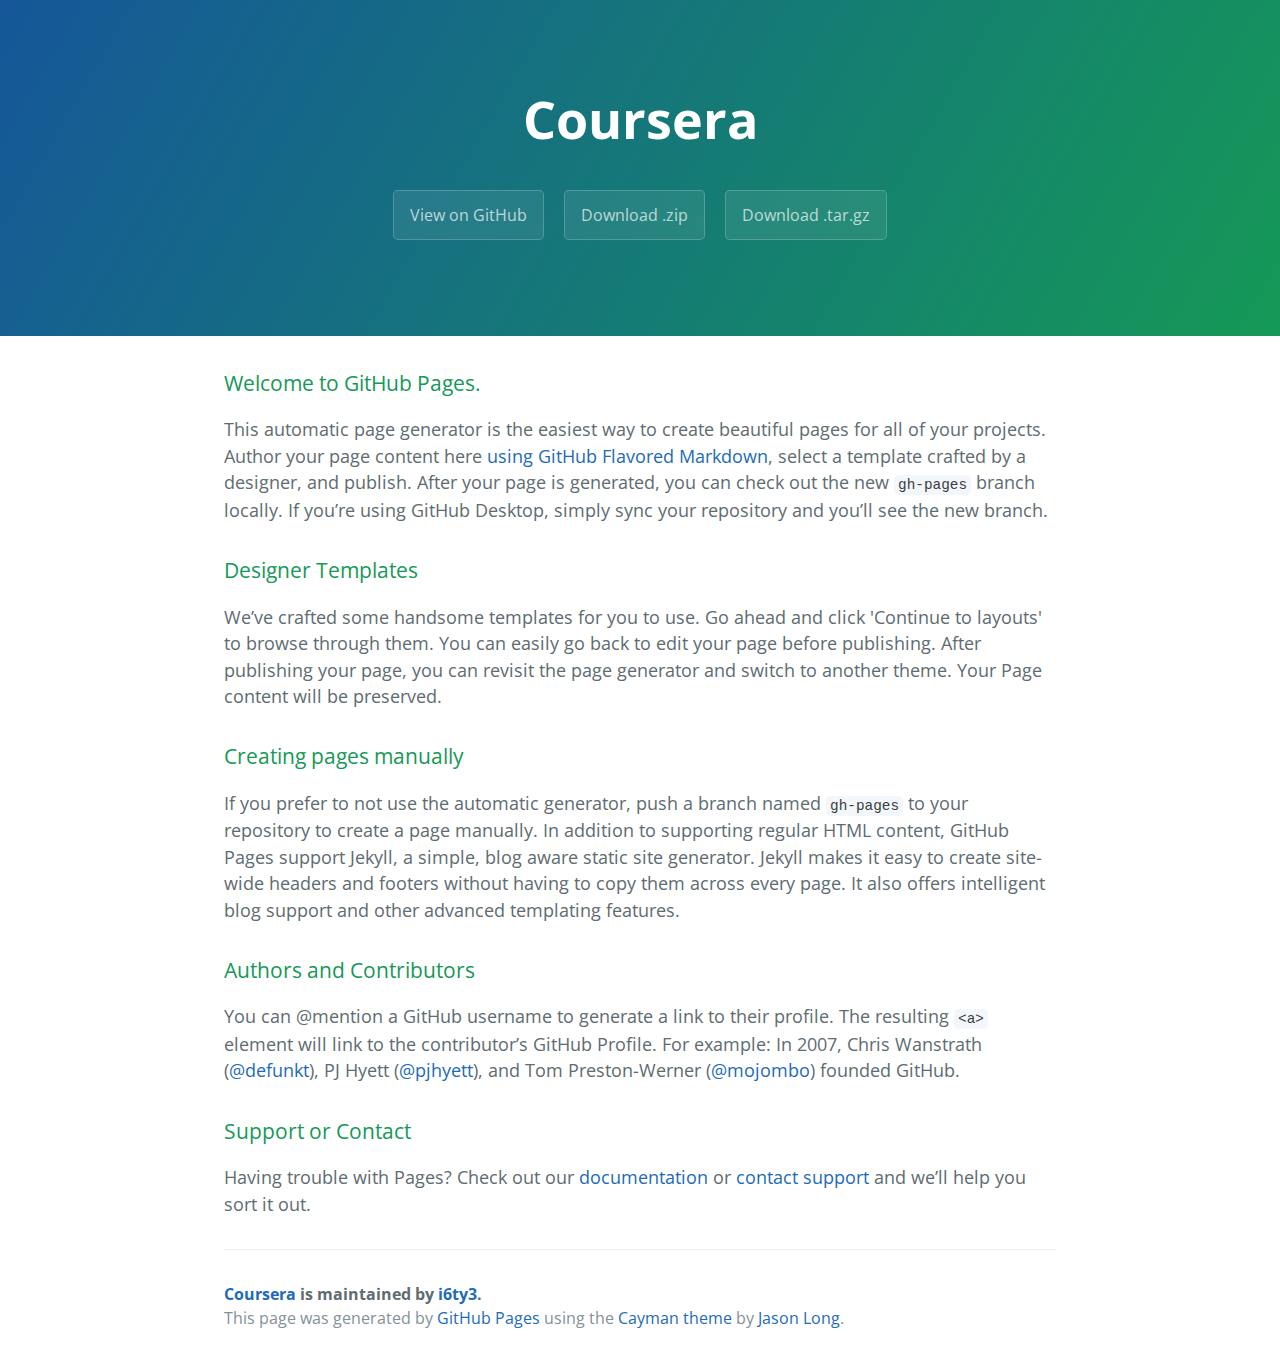
<file: index1.html>
<!DOCTYPE html>
<html lang="en-us">
  <head>
    <meta charset="UTF-8">
    <title>Coursera by i6ty3</title>
    <meta name="viewport" content="width=device-width, initial-scale=1">
    <link rel="stylesheet" type="text/css" href="stylesheets/normalize.css" media="screen">
    <link href='https://fonts.googleapis.com/css?family=Open+Sans:400,700' rel='stylesheet' type='text/css'>
    <link rel="stylesheet" type="text/css" href="stylesheets/stylesheet.css" media="screen">
    <link rel="stylesheet" type="text/css" href="stylesheets/github-light.css" media="screen">
  </head>
  <body>
    <section class="page-header">
      <h1 class="project-name">Coursera</h1>
      <h2 class="project-tagline"></h2>
      <a href="https://github.com/i6ty3/coursera" class="btn">View on GitHub</a>
      <a href="https://github.com/i6ty3/coursera/zipball/master" class="btn">Download .zip</a>
      <a href="https://github.com/i6ty3/coursera/tarball/master" class="btn">Download .tar.gz</a>
    </section>

    <section class="main-content">
      <h3>
<a id="welcome-to-github-pages" class="anchor" href="#welcome-to-github-pages" aria-hidden="true"><span aria-hidden="true" class="octicon octicon-link"></span></a>Welcome to GitHub Pages.</h3>
<p>This automatic page generator is the easiest way to create beautiful pages for all of your projects. Author your page content here <a href="https://guides.github.com/features/mastering-markdown/">using GitHub Flavored Markdown</a>, select a template crafted by a designer, and publish. After your page is generated, you can check out the new <code>gh-pages</code> branch locally. If you’re using GitHub Desktop, simply sync your repository and you’ll see the new branch.</p>
<h3>
<a id="designer-templates" class="anchor" href="#designer-templates" aria-hidden="true"><span aria-hidden="true" class="octicon octicon-link"></span></a>Designer Templates</h3>
<p>We’ve crafted some handsome templates for you to use. Go ahead and click 'Continue to layouts' to browse through them. You can easily go back to edit your page before publishing. After publishing your page, you can revisit the page generator and switch to another theme. Your Page content will be preserved.</p>
<h3>
<a id="creating-pages-manually" class="anchor" href="#creating-pages-manually" aria-hidden="true"><span aria-hidden="true" class="octicon octicon-link"></span></a>Creating pages manually</h3>
<p>If you prefer to not use the automatic generator, push a branch named <code>gh-pages</code> to your repository to create a page manually. In addition to supporting regular HTML content, GitHub Pages support Jekyll, a simple, blog aware static site generator. Jekyll makes it easy to create site-wide headers and footers without having to copy them across every page. It also offers intelligent blog support and other advanced templating features.</p>
<h3>
<a id="authors-and-contributors" class="anchor" href="#authors-and-contributors" aria-hidden="true"><span aria-hidden="true" class="octicon octicon-link"></span></a>Authors and Contributors</h3>
<p>You can @mention a GitHub username to generate a link to their profile. The resulting <code>&lt;a&gt;</code> element will link to the contributor’s GitHub Profile. For example: In 2007, Chris Wanstrath (<a class="user-mention" data-hovercard-type="user" data-hovercard-url="/users/defunkt/hovercard" data-octo-click="hovercard-link-click" data-octo-dimensions="link_type:self" href="https://github.com/defunkt">@defunkt</a>), PJ Hyett (<a class="user-mention" data-hovercard-type="user" data-hovercard-url="/users/pjhyett/hovercard" data-octo-click="hovercard-link-click" data-octo-dimensions="link_type:self" href="https://github.com/pjhyett">@pjhyett</a>), and Tom Preston-Werner (<a class="user-mention" data-hovercard-type="user" data-hovercard-url="/users/mojombo/hovercard" data-octo-click="hovercard-link-click" data-octo-dimensions="link_type:self" href="https://github.com/mojombo">@mojombo</a>) founded GitHub.</p>
<h3>
<a id="support-or-contact" class="anchor" href="#support-or-contact" aria-hidden="true"><span aria-hidden="true" class="octicon octicon-link"></span></a>Support or Contact</h3>
<p>Having trouble with Pages? Check out our <a href="https://help.github.com/pages">documentation</a> or <a href="https://github.com/contact">contact support</a> and we’ll help you sort it out.</p>

      <footer class="site-footer">
        <span class="site-footer-owner"><a href="https://github.com/i6ty3/coursera">Coursera</a> is maintained by <a href="https://github.com/i6ty3">i6ty3</a>.</span>

        <span class="site-footer-credits">This page was generated by <a href="https://pages.github.com">GitHub Pages</a> using the <a href="https://github.com/jasonlong/cayman-theme">Cayman theme</a> by <a href="https://twitter.com/jasonlong">Jason Long</a>.</span>
      </footer>

    </section>

  
  </body>
</html>
</file>
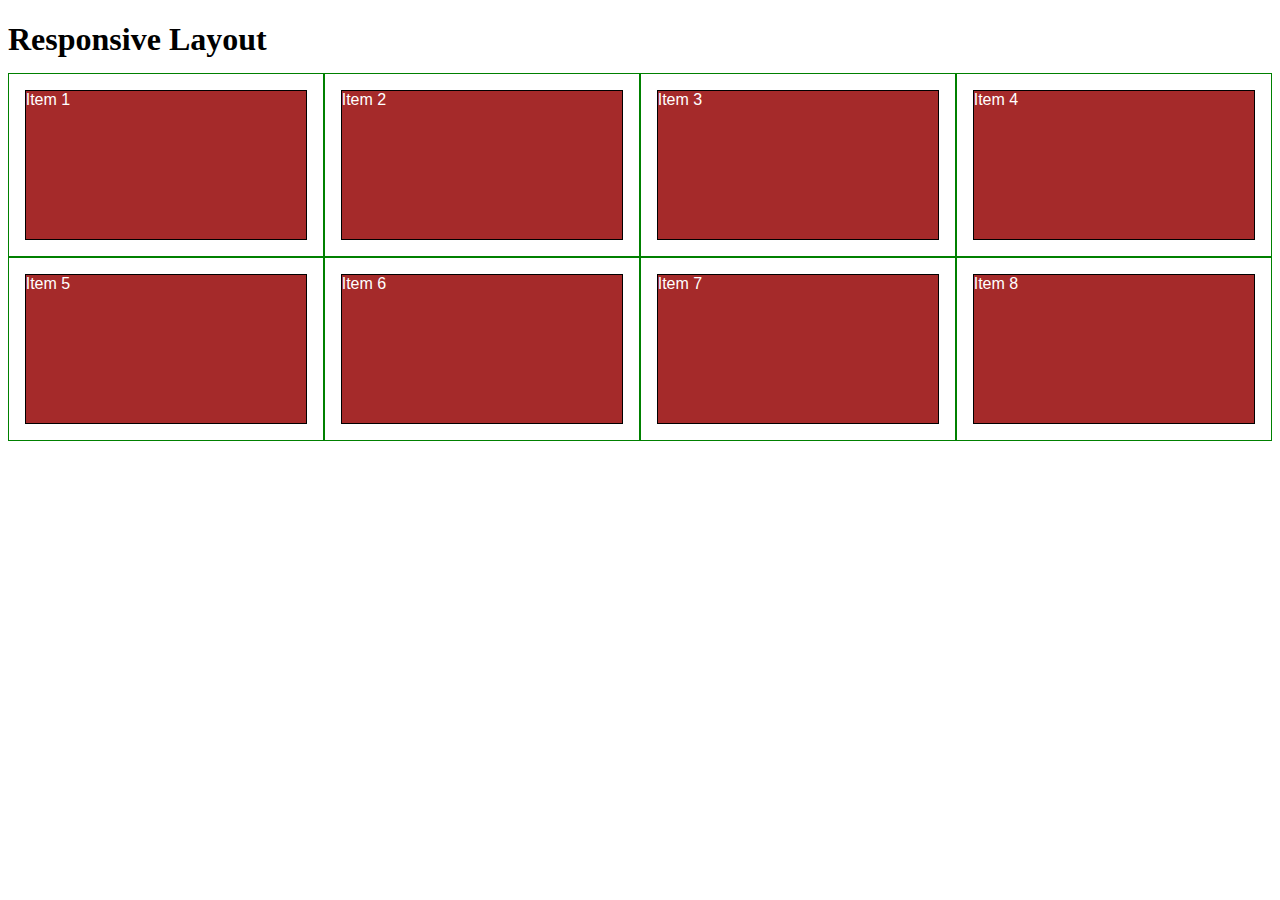
<file: site/temp.html>
<!DOCTYPE html>
<html>
<head>
<meta charset="utf-8">
<meta name="viewport" content="width=device-width, initial-scale=1">
<title>Responsive Layout</title>
<style>

/********** Base styles **********/
* {
  box-sizing: border-box;
}
h1 {
  margin-bottom: 15px;
}

p {
  border: 1px solid black;
  background-color: #A52A2A;
  width: 90%;
  height: 150px;
  margin-right: auto;
  margin-left: auto;
  font-family: Helvetica;
  color: white;
}

/* Simple Responsive Framework. */
.row {
  width: 100%;
}

/********** Large devices only **********/
@media (min-width: 1200px) {
  .col-lg-1, .col-lg-2, .col-lg-3, .col-lg-4, .col-lg-5, .col-lg-6, .col-lg-7, .col-lg-8, .col-lg-9, .col-lg-10, .col-lg-11, .col-lg-12 {
    float: left;
    border: 1px solid green;
  }
  .col-lg-1 {
    width: 8.33%;
  }
  .col-lg-2 {
    width: 16.66%;
  }
  .col-lg-3 {
    width: 25%;
  }
  .col-lg-4 {
    width: 33.33%;
  }
  .col-lg-5 {
    width: 41.66%;
  }
  .col-lg-6 {
    width: 50%;
  }
  .col-lg-7 {
    width: 58.33%;
  }
  .col-lg-8 {
    width: 66.66%;
  }
  .col-lg-9 {
    width: 74.99%;
  }
  .col-lg-10 {
    width: 83.33%;
  }
  .col-lg-11 {
    width: 91.66%;
  }
  .col-lg-12 {
    width: 100%;
  }
}

/********** Medium devices only **********/
@media (min-width: 992px) and (max-width: 1199px) {
  .col-md-1, .col-md-2, .col-md-3, .col-md-4, .col-md-5, .col-md-6, .col-md-7, .col-md-8, .col-md-9, .col-md-10, .col-md-11, .col-md-12 {
    float: left;
    border: 1px solid green;
  }
  .col-md-1 {
    width: 8.33%;
  }
  .col-md-2 {
    width: 16.66%;
  }
  .col-md-3 {
    width: 25%;
  }
  .col-md-4 {
    width: 33.33%;
  }
  .col-md-5 {
    width: 41.66%;
  }
  .col-md-6 {
    width: 50%;
  }
  .col-md-7 {
    width: 58.33%;
  }
  .col-md-8 {
    width: 66.66%;
  }
  .col-md-9 {
    width: 74.99%;
  }
  .col-md-10 {
    width: 83.33%;
  }
  .col-md-11 {
    width: 91.66%;
  }
  .col-md-12 {
    width: 100%;
  }
}

</style>
</head>
<body>
<h1>Responsive Layout</h1>

<div class="row">
  <div class="col-lg-3 col-md-6"><p>Item 1</p></div>
  <div class="col-lg-3 col-md-6"><p>Item 2</p></div>
  <div class="col-lg-3 col-md-6"><p>Item 3</p></div>
  <div class="col-lg-3 col-md-6"><p>Item 4</p></div>
  <div class="col-lg-3 col-md-6"><p>Item 5</p></div>
  <div class="col-lg-3 col-md-6"><p>Item 6</p></div>
  <div class="col-lg-3 col-md-6"><p>Item 7</p></div>
  <div class="col-lg-3 col-md-6"><p>Item 8</p></div>
</div>

</body>
</html>
</file>
<file: stylesheets/stylesheet.css>
* {
  box-sizing: border-box; }

body {
  padding: 0;
  margin: 0;
  font-family: "Open Sans", "Helvetica Neue", Helvetica, Arial, sans-serif;
  font-size: 16px;
  line-height: 1.5;
  color: #606c71; }

a {
  color: #1e6bb8;
  text-decoration: none; }
  a:hover {
    text-decoration: underline; }

.btn {
  display: inline-block;
  margin-bottom: 1rem;
  color: rgba(255, 255, 255, 0.7);
  background-color: rgba(255, 255, 255, 0.08);
  border-color: rgba(255, 255, 255, 0.2);
  border-style: solid;
  border-width: 1px;
  border-radius: 0.3rem;
  transition: color 0.2s, background-color 0.2s, border-color 0.2s; }
  .btn + .btn {
    margin-left: 1rem; }

.btn:hover {
  color: rgba(255, 255, 255, 0.8);
  text-decoration: none;
  background-color: rgba(255, 255, 255, 0.2);
  border-color: rgba(255, 255, 255, 0.3); }

@media screen and (min-width: 64em) {
  .btn {
    padding: 0.75rem 1rem; } }

@media screen and (min-width: 42em) and (max-width: 64em) {
  .btn {
    padding: 0.6rem 0.9rem;
    font-size: 0.9rem; } }

@media screen and (max-width: 42em) {
  .btn {
    display: block;
    width: 100%;
    padding: 0.75rem;
    font-size: 0.9rem; }
    .btn + .btn {
      margin-top: 1rem;
      margin-left: 0; } }

.page-header {
  color: #fff;
  text-align: center;
  background-color: #159957;
  background-image: linear-gradient(120deg, #155799, #159957); }

@media screen and (min-width: 64em) {
  .page-header {
    padding: 5rem 6rem; } }

@media screen and (min-width: 42em) and (max-width: 64em) {
  .page-header {
    padding: 3rem 4rem; } }

@media screen and (max-width: 42em) {
  .page-header {
    padding: 2rem 1rem; } }

.project-name {
  margin-top: 0;
  margin-bottom: 0.1rem; }

@media screen and (min-width: 64em) {
  .project-name {
    font-size: 3.25rem; } }

@media screen and (min-width: 42em) and (max-width: 64em) {
  .project-name {
    font-size: 2.25rem; } }

@media screen and (max-width: 42em) {
  .project-name {
    font-size: 1.75rem; } }

.project-tagline {
  margin-bottom: 2rem;
  font-weight: normal;
  opacity: 0.7; }

@media screen and (min-width: 64em) {
  .project-tagline {
    font-size: 1.25rem; } }

@media screen and (min-width: 42em) and (max-width: 64em) {
  .project-tagline {
    font-size: 1.15rem; } }

@media screen and (max-width: 42em) {
  .project-tagline {
    font-size: 1rem; } }

.main-content :first-child {
  margin-top: 0; }
.main-content img {
  max-width: 100%; }
.main-content h1, .main-content h2, .main-content h3, .main-content h4, .main-content h5, .main-content h6 {
  margin-top: 2rem;
  margin-bottom: 1rem;
  font-weight: normal;
  color: #159957; }
.main-content p {
  margin-bottom: 1em; }
.main-content code {
  padding: 2px 4px;
  font-family: Consolas, "Liberation Mono", Menlo, Courier, monospace;
  font-size: 0.9rem;
  color: #383e41;
  background-color: #f3f6fa;
  border-radius: 0.3rem; }
.main-content pre {
  padding: 0.8rem;
  margin-top: 0;
  margin-bottom: 1rem;
  font: 1rem Consolas, "Liberation Mono", Menlo, Courier, monospace;
  color: #567482;
  word-wrap: normal;
  background-color: #f3f6fa;
  border: solid 1px #dce6f0;
  border-radius: 0.3rem; }
  .main-content pre > code {
    padding: 0;
    margin: 0;
    font-size: 0.9rem;
    color: #567482;
    word-break: normal;
    white-space: pre;
    background: transparent;
    border: 0; }
.main-content .highlight {
  margin-bottom: 1rem; }
  .main-content .highlight pre {
    margin-bottom: 0;
    word-break: normal; }
.main-content .highlight pre, .main-content pre {
  padding: 0.8rem;
  overflow: auto;
  font-size: 0.9rem;
  line-height: 1.45;
  border-radius: 0.3rem; }
.main-content pre code, .main-content pre tt {
  display: inline;
  max-width: initial;
  padding: 0;
  margin: 0;
  overflow: initial;
  line-height: inherit;
  word-wrap: normal;
  background-color: transparent;
  border: 0; }
  .main-content pre code:before, .main-content pre code:after, .main-content pre tt:before, .main-content pre tt:after {
    content: normal; }
.main-content ul, .main-content ol {
  margin-top: 0; }
.main-content blockquote {
  padding: 0 1rem;
  margin-left: 0;
  color: #819198;
  border-left: 0.3rem solid #dce6f0; }
  .main-content blockquote > :first-child {
    margin-top: 0; }
  .main-content blockquote > :last-child {
    margin-bottom: 0; }
.main-content table {
  display: block;
  width: 100%;
  overflow: auto;
  word-break: normal;
  word-break: keep-all; }
  .main-content table th {
    font-weight: bold; }
  .main-content table th, .main-content table td {
    padding: 0.5rem 1rem;
    border: 1px solid #e9ebec; }
.main-content dl {
  padding: 0; }
  .main-content dl dt {
    padding: 0;
    margin-top: 1rem;
    font-size: 1rem;
    font-weight: bold; }
  .main-content dl dd {
    padding: 0;
    margin-bottom: 1rem; }
.main-content hr {
  height: 2px;
  padding: 0;
  margin: 1rem 0;
  background-color: #eff0f1;
  border: 0; }

@media screen and (min-width: 64em) {
  .main-content {
    max-width: 64rem;
    padding: 2rem 6rem;
    margin: 0 auto;
    font-size: 1.1rem; } }

@media screen and (min-width: 42em) and (max-width: 64em) {
  .main-content {
    padding: 2rem 4rem;
    font-size: 1.1rem; } }

@media screen and (max-width: 42em) {
  .main-content {
    padding: 2rem 1rem;
    font-size: 1rem; } }

.site-footer {
  padding-top: 2rem;
  margin-top: 2rem;
  border-top: solid 1px #eff0f1; }

.site-footer-owner {
  display: block;
  font-weight: bold; }

.site-footer-credits {
  color: #819198; }

@media screen and (min-width: 64em) {
  .site-footer {
    font-size: 1rem; } }

@media screen and (min-width: 42em) and (max-width: 64em) {
  .site-footer {
    font-size: 1rem; } }

@media screen and (max-width: 42em) {
  .site-footer {
    font-size: 0.9rem; } }
</file>
<file: stylesheets/github-light.css>
/*!
 * GitHub Light v0.4.1
 * Copyright (c) 2012 - 2017 GitHub, Inc.
 * Licensed under MIT (https://github.com/primer/github-syntax-theme-generator/blob/master/LICENSE)
 */

.pl-c /* comment, punctuation.definition.comment, string.comment */ {
  color: #6a737d;
}

.pl-c1 /* constant, entity.name.constant, variable.other.constant, variable.language, support, meta.property-name, support.constant, support.variable, meta.module-reference, markup.raw, meta.diff.header, meta.output */,
.pl-s .pl-v /* string variable */ {
  color: #005cc5;
}

.pl-e /* entity */,
.pl-en /* entity.name */ {
  color: #6f42c1;
}

.pl-smi /* variable.parameter.function, storage.modifier.package, storage.modifier.import, storage.type.java, variable.other */,
.pl-s .pl-s1 /* string source */ {
  color: #24292e;
}

.pl-ent /* entity.name.tag, markup.quote */ {
  color: #22863a;
}

.pl-k /* keyword, storage, storage.type */ {
  color: #d73a49;
}

.pl-s /* string */,
.pl-pds /* punctuation.definition.string, source.regexp, string.regexp.character-class */,
.pl-s .pl-pse .pl-s1 /* string punctuation.section.embedded source */,
.pl-sr /* string.regexp */,
.pl-sr .pl-cce /* string.regexp constant.character.escape */,
.pl-sr .pl-sre /* string.regexp source.ruby.embedded */,
.pl-sr .pl-sra /* string.regexp string.regexp.arbitrary-repitition */ {
  color: #032f62;
}

.pl-v /* variable */,
.pl-smw /* sublimelinter.mark.warning */ {
  color: #e36209;
}

.pl-bu /* invalid.broken, invalid.deprecated, invalid.unimplemented, message.error, brackethighlighter.unmatched, sublimelinter.mark.error */ {
  color: #b31d28;
}

.pl-ii /* invalid.illegal */ {
  color: #fafbfc;
  background-color: #b31d28;
}

.pl-c2 /* carriage-return */ {
  color: #fafbfc;
  background-color: #d73a49;
}

.pl-c2::before /* carriage-return */ {
  content: "^M";
}

.pl-sr .pl-cce /* string.regexp constant.character.escape */ {
  font-weight: bold;
  color: #22863a;
}

.pl-ml /* markup.list */ {
  color: #735c0f;
}

.pl-mh /* markup.heading */,
.pl-mh .pl-en /* markup.heading entity.name */,
.pl-ms /* meta.separator */ {
  font-weight: bold;
  color: #005cc5;
}

.pl-mi /* markup.italic */ {
  font-style: italic;
  color: #24292e;
}

.pl-mb /* markup.bold */ {
  font-weight: bold;
  color: #24292e;
}

.pl-md /* markup.deleted, meta.diff.header.from-file, punctuation.definition.deleted */ {
  color: #b31d28;
  background-color: #ffeef0;
}

.pl-mi1 /* markup.inserted, meta.diff.header.to-file, punctuation.definition.inserted */ {
  color: #22863a;
  background-color: #f0fff4;
}

.pl-mc /* markup.changed, punctuation.definition.changed */ {
  color: #e36209;
  background-color: #ffebda;
}

.pl-mi2 /* markup.ignored, markup.untracked */ {
  color: #f6f8fa;
  background-color: #005cc5;
}

.pl-mdr /* meta.diff.range */ {
  font-weight: bold;
  color: #6f42c1;
}

.pl-ba /* brackethighlighter.tag, brackethighlighter.curly, brackethighlighter.round, brackethighlighter.square, brackethighlighter.angle, brackethighlighter.quote */ {
  color: #586069;
}

.pl-sg /* sublimelinter.gutter-mark */ {
  color: #959da5;
}

.pl-corl /* constant.other.reference.link, string.other.link */ {
  text-decoration: underline;
  color: #032f62;
}
</file>
